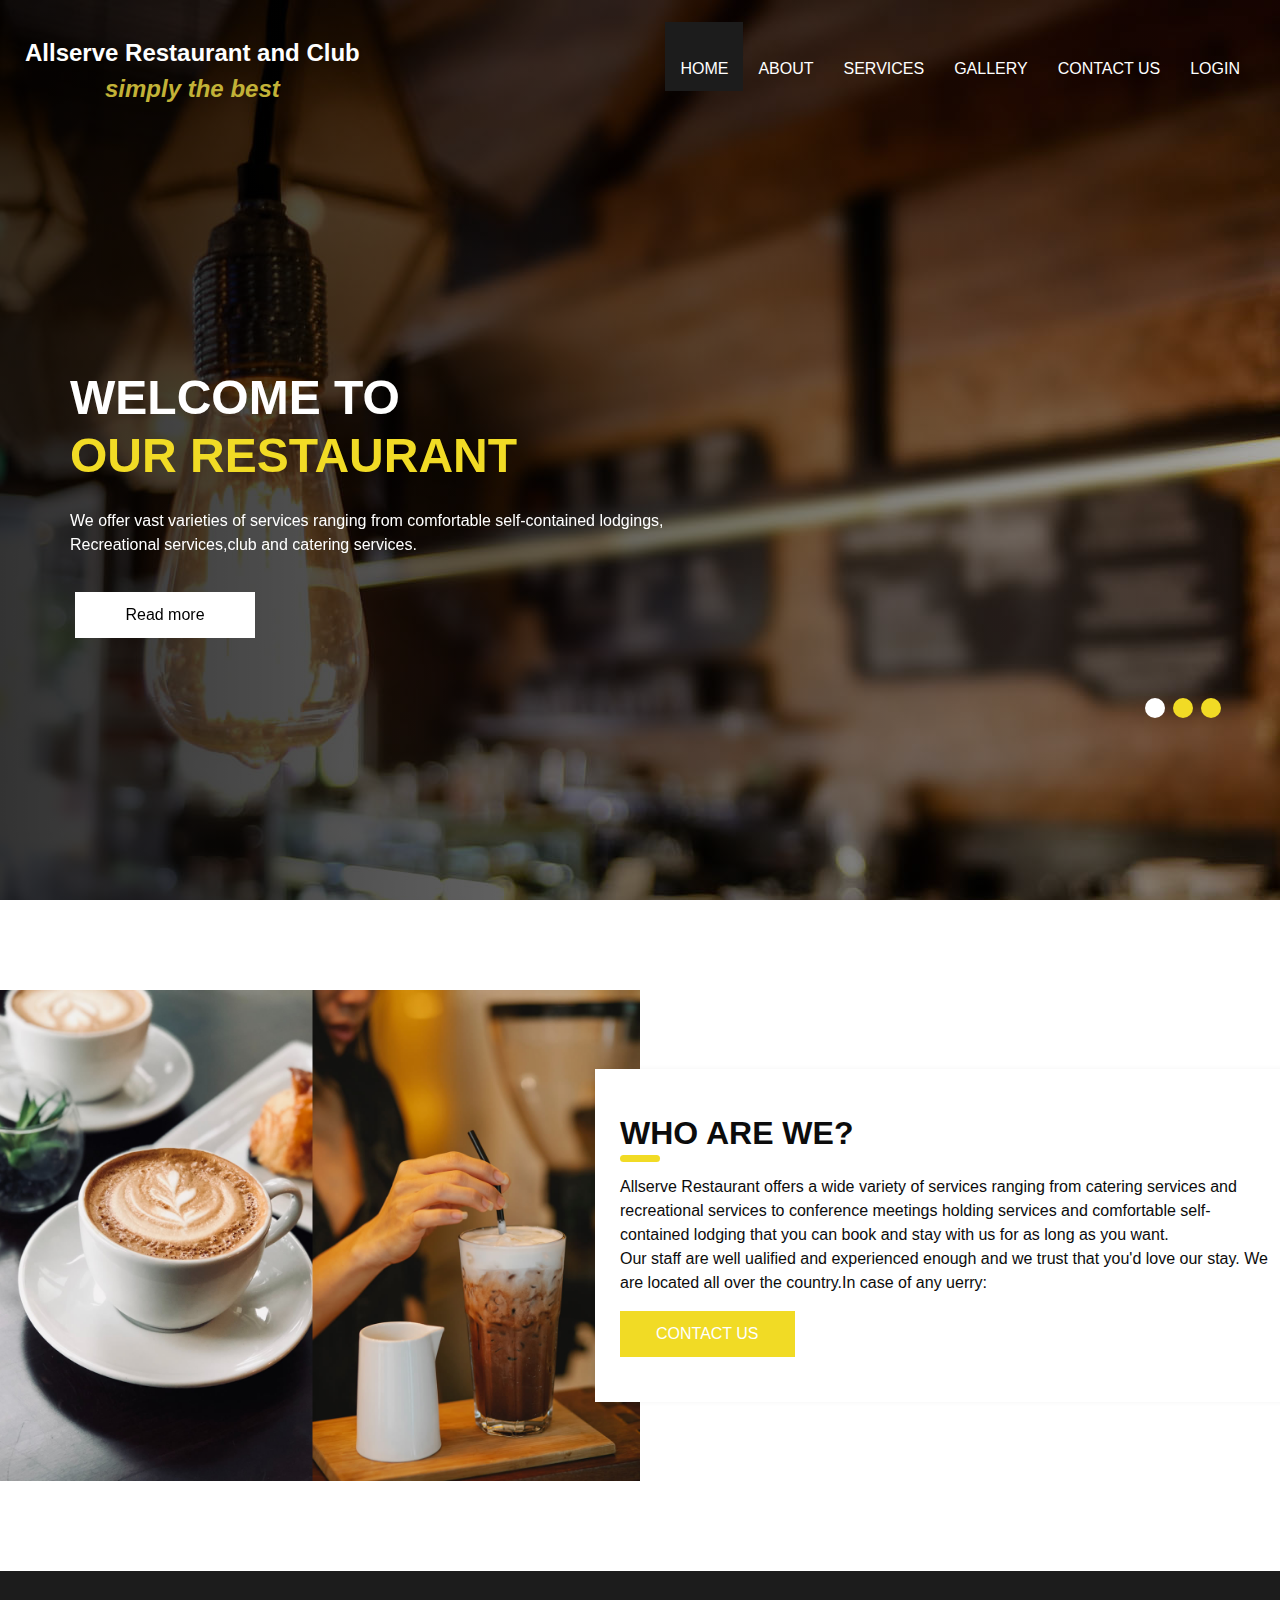
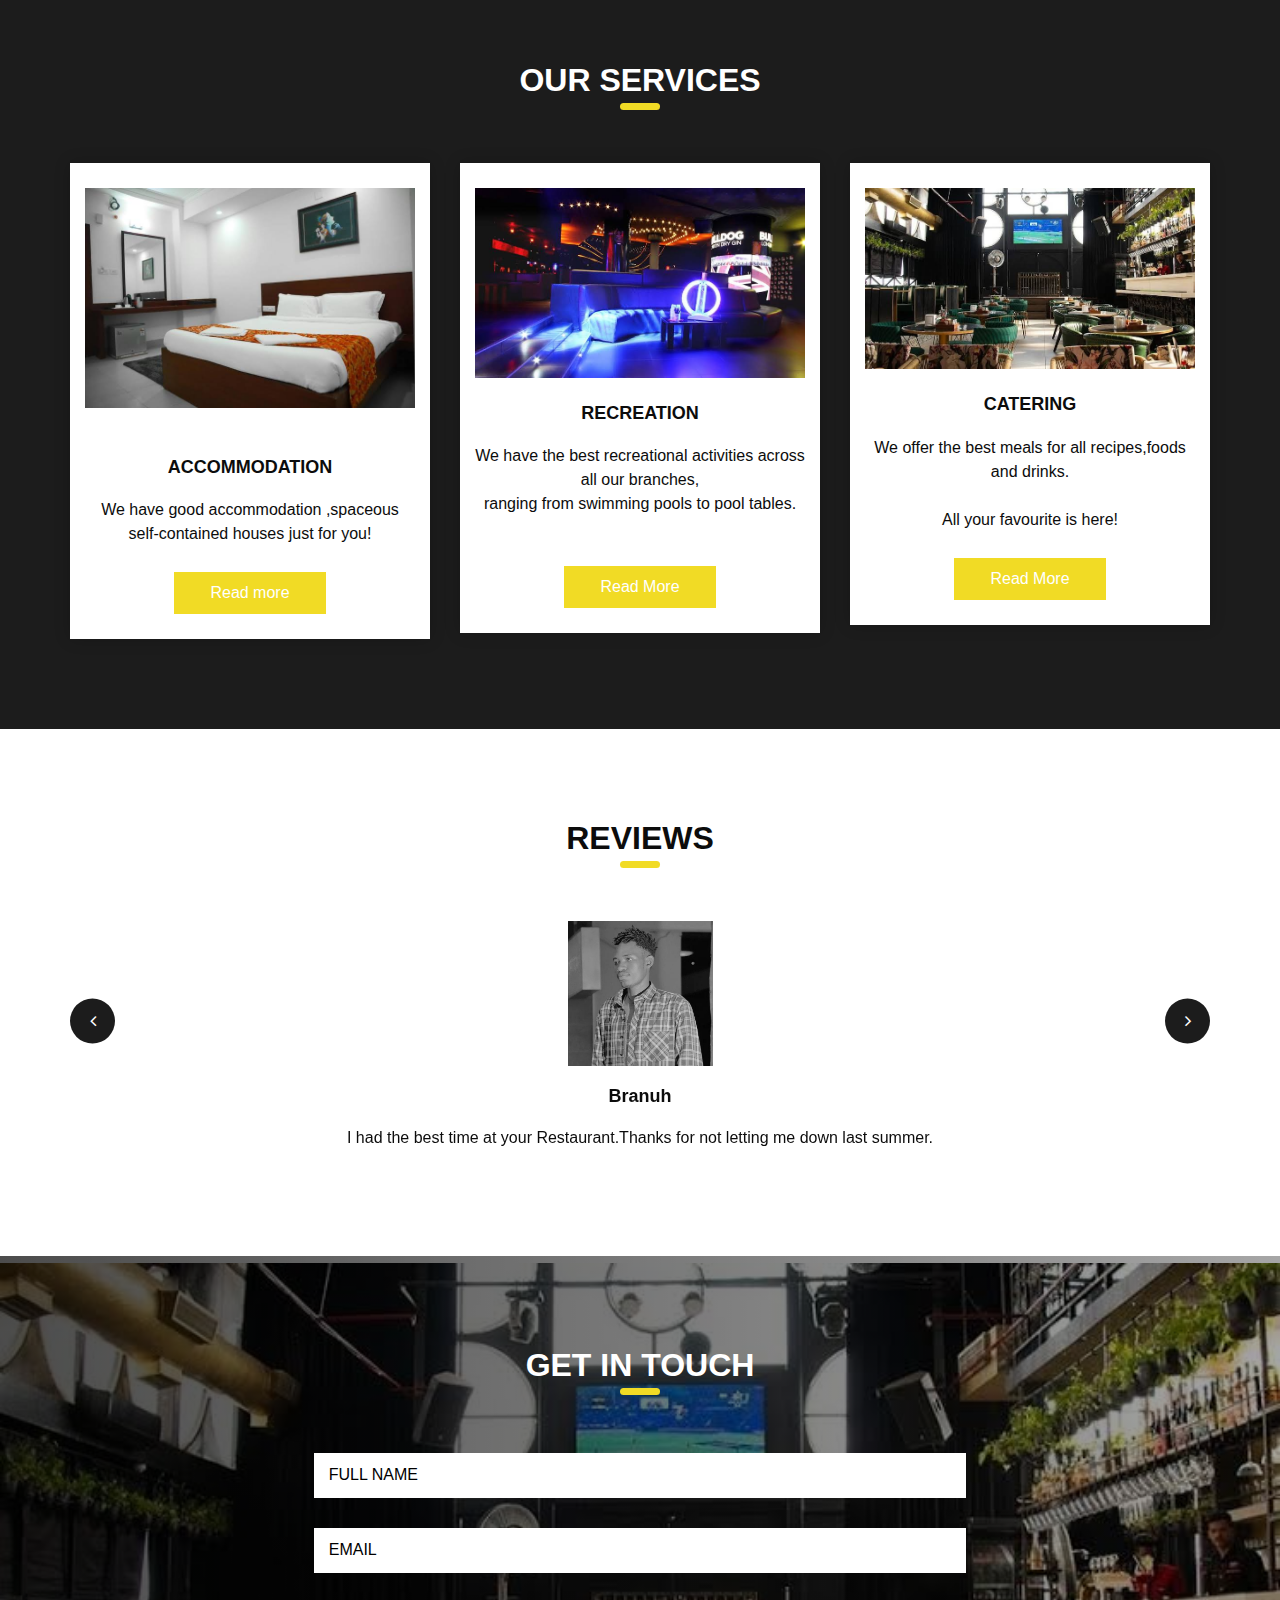
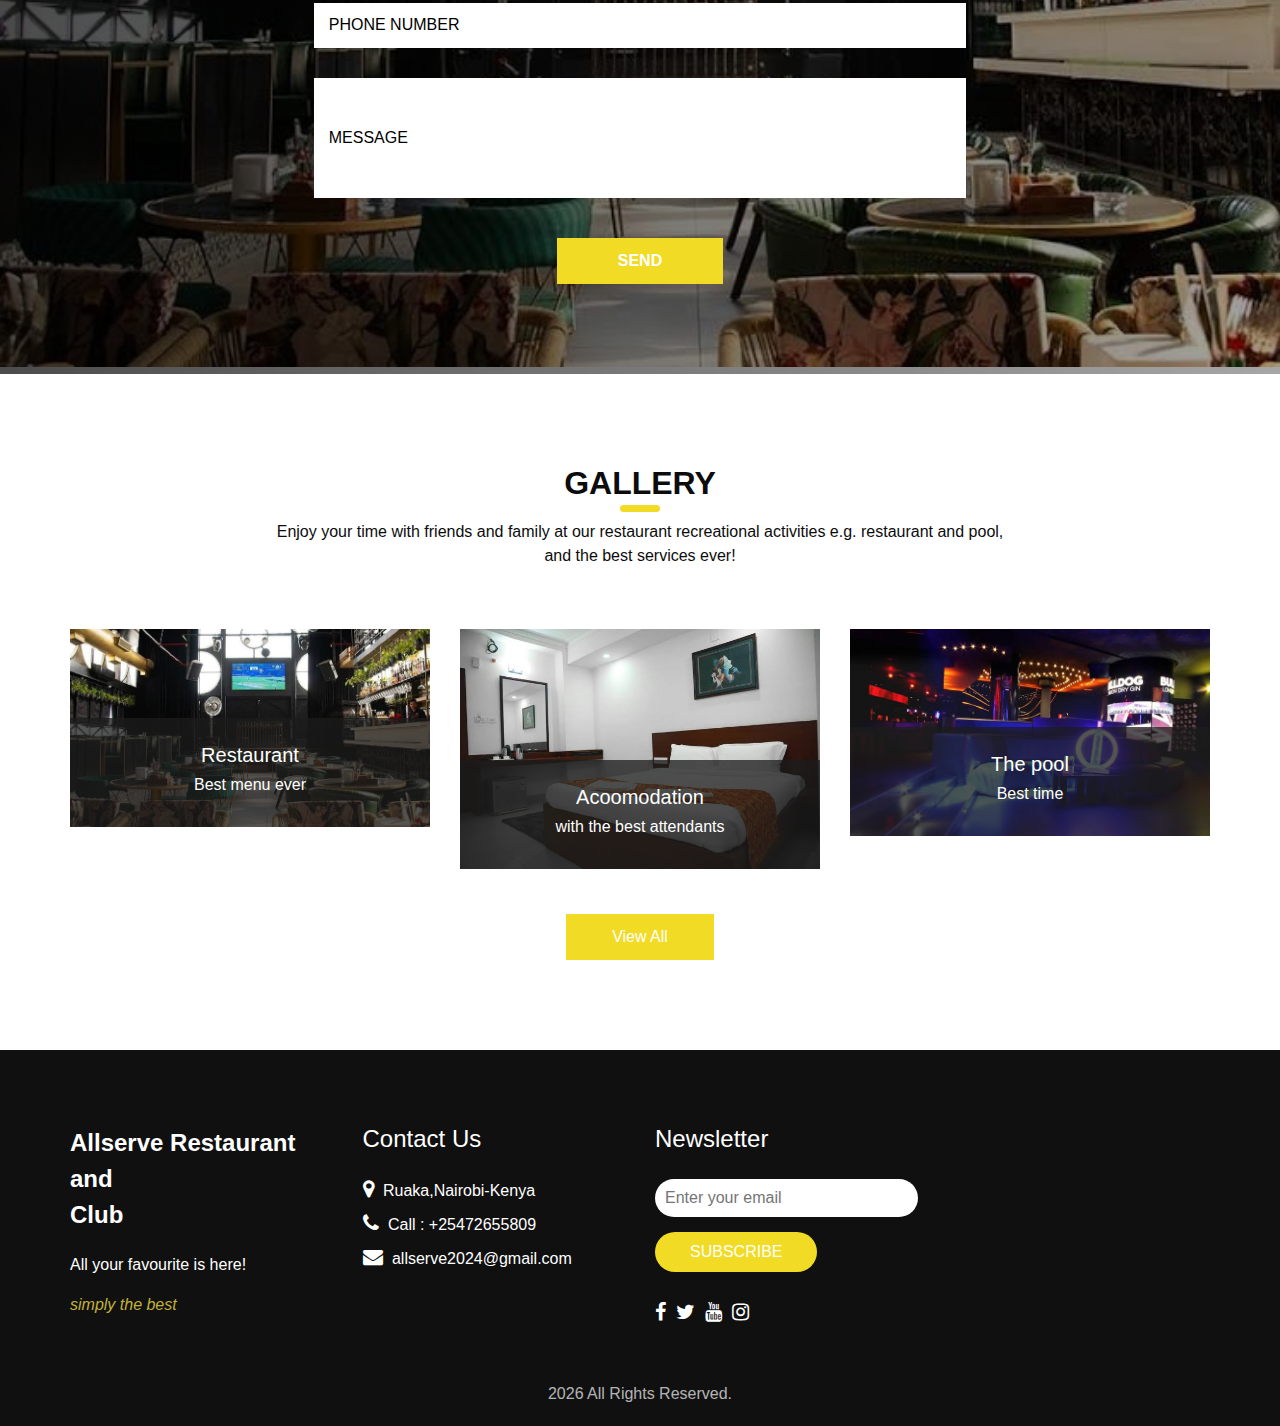
<file: Allserve Restaurant and Club/index.html>
<!DOCTYPE html>
<html>

<head>
  <!-- Basic -->
  <meta charset="utf-8" />
  <meta http-equiv="X-UA-Compatible" content="IE=edge" />
  <!-- Mobile Metas -->
  <meta name="viewport" content="width=device-width, initial-scale=1, shrink-to-fit=no" />
  <!-- Site Metas -->
  <meta name="keywords" content="" />
  <meta name="description" content="" />
  <meta name="author" content="" />
  <link rel="shortcut icon" href="images/favicon.png" type="image/x-icon">

  <title>Allserve Restaurant and Club</title>

  <!-- bootstrap core css -->
  <link rel="stylesheet" type="text/css" href="css/bootstrap.css" />


  <!-- Custom styles for this template -->
  <link href="css/style.css" rel="stylesheet" />
  <!-- responsive style -->
  <link href="css/responsive.css" rel="stylesheet" />
</head>

<body>
<div class="hero_area">
  <!-- header section strats -->
  <div class="hero_bg_box">
    <div class="img-box">
      <img src="images/overview.jpg" alt="">
    </div>
  </div>

  <header class="header_section">
    <div class="container-fluid">
      <nav class="navbar navbar-expand-lg custom_nav-container">
        <a class="navbar-brand" href="index.html">
          <br>
          <span>
                Allserve Restaurant and Club
              </span>
          <span style="font-style: italic; color: rgb(194, 178, 55);">
                simply the best
              </span>
        </a>
        <button class="navbar-toggler" type="button" data-toggle="collapse" data-target="#navbarSupportedContent" aria-controls="navbarSupportedContent" aria-expanded="false" aria-label="Toggle navigation">
          <span class=""></span>
        </button>

        <div class="collapse navbar-collapse ml-auto" id="navbarSupportedContent">
          <ul class="navbar-nav  ">
            <li class="nav-item active">
              <a class="nav-link" href="index.html">Home <span class="sr-only">(current)</span></a>
            </li>
            <li class="nav-item">
              <a class="nav-link" href="about.html"> About</a>
            </li>
            <li class="nav-item">
              <a class="nav-link" href="service.html"> Services </a>
            </li>
            <li class="nav-item">
              <a class="nav-link" href="">Gallery</a>
            </li>
            <li class="nav-item">
              <a class="nav-link" href="contact.html">Contact us</a>
            </li>
            <li class="nav-item">
              <a class="nav-link" href="login.html">Login</a>
            </li>
          </ul>
        </div>
      </nav>
    </div>
  </header>


  <!-- slider section -->
  <section class=" slider_section ">
    <div id="carouselExampleIndicators" class="carousel slide" data-ride="carousel">
      <div class="carousel-inner">
        <div class="carousel-item active">
          <div class="container">
            <div class="row">
              <div class="col-md-7">
                <div class="detail-box">
                  <h1>
                    Welcome to <br>
                    <span>
                        Our Restaurant
                      </span>
                  </h1>
                  <p>
                    We offer vast varieties of services ranging from comfortable self-contained lodgings,
                    Recreational services,club and catering services.
                  </p>
                  <div class="btn-box">
                    <a href="about.html" class="btn-1"> Read more </a>
                  </div>
                </div>
              </div>
            </div>
          </div>
        </div>
        <div class="carousel-item ">
          <div class="container">
            <div class="row">
              <div class="col-md-7">
                <div class="detail-box">
                  <h1>
                    Book Now <br>
                    <span>
                        With us
                      </span>
                  </h1>
                  <p>
                    To enjoy our services and have a good experience with us.
                  </p>
                  <div class="btn-box">
                    <a href="book.html" class="btn-1"> Book now</a>
                  </div>
                </div>
              </div>
            </div>
          </div>
        </div>
        <div class="carousel-item ">
          <div class="container">
            <div class="row">
              <div class="col-md-7">
                <div class="detail-box">
                  <h1>
                    We value<br>
                    <span>
                        your feedback
                      </span>
                  </h1>
                  <p>
                    If you feel there is anything we can improve on,or want to give ratings to our company,
                    please leave a review.
                  </p>
                  <div class="btn-box">
                    <a href="contact.html" class="btn-1"> Review</a>
                  </div>
                </div>
              </div>
            </div>
          </div>
        </div>
      </div>
      <div class="container idicator_container">
        <ol class="carousel-indicators">
          <li data-target="#carouselExampleIndicators" data-slide-to="0" class="active"></li>
          <li data-target="#carouselExampleIndicators" data-slide-to="1"></li>
          <li data-target="#carouselExampleIndicators" data-slide-to="2"></li>
        </ol>
      </div>
    </div>
  </section>
  <!-- end slider section -->
</div>

<!-- about section -->

<section class="about_section layout_padding"">
<div class="row">
  <div class="col-md-6 px-0">
    <div class="img_container">
      <div class="img-box">
        <img src="images/about.jpg" alt="" />
      </div>
    </div>
  </div>
  <div class="col-md-6 px-0">
    <div class="detail-box">
      <div class="heading_container ">
        <h2>
          Who Are We?
        </h2>
      </div>
      <p>
        Allserve Restaurant offers a wide variety of services ranging from catering services and recreational services to
        conference meetings holding services and comfortable self-contained lodging that you can book and stay with us for as long as you
        want.
        <br>
        Our staff are well ualified and experienced enough and we trust that you'd love our stay.
        We are located all over the country.In case of any uerry:
      </p>
      <div class="btn-box">
        <a href="contact.html">
          Contact us
        </a>
      </div>
    </div>
  </div>
  </section>

  <!-- end about section -->

  <!-- service section -->

  <section class="service_section layout_padding">
    <div class="container">
      <div class="heading_container heading_center">
        <h2>
          Our services
        </h2>
      </div>
      <div class="row">
        <div class="col-md-4">
          <div class="box ">
            <div class="img-box">
              <img src="images/images%20(1).jpeg" alt="restaurant" height="100%" width="100%">
            </div>
            <div class="detail-box">
              <br>
              <h6>
                Accommodation
              </h6>
              <p>
                We have good accommodation ,spaceous self-contained houses just for you!
              </p>
              <a href="service.html">
                Read more
              </a>
            </div>
          </div>
        </div>
        <div class="col-md-4">
          <div class="box ">
            <div class="img-box">
              <img src="images/images%20(2).jpeg" alt="restaurant" height="100%" width="100%">
            </div>
            <div class="detail-box">
              <h6>
                Recreation
              </h6>
              <p>
                We have the best recreational activities across all our branches,
                <br>
                ranging from swimming pools to pool tables.
              </p>
              <br>
              <a href="service.html">
                Read More
              </a>
            </div>
          </div>
        </div>
        <div class="col-md-4">
          <div class="box ">
            <div class="img-box">
                <img src="images/images.jpeg" alt="restaurant" height="100%" width="100%">
            </div>
            <div class="detail-box">
              <h6>
                Catering
              </h6>
              <p>
                We offer the best meals for all recipes,foods and drinks.
                <br>
                <br>
                All your favourite is here!
              </p>
              <a href="service.html">
                Read More
              </a>
            </div>
          </div>
        </div>
      </div>
    </div>
  </section>

  <!-- end service section -->


  <!-- client section -->

  <section class="client_section layout_padding">
    <div class="container ">
      <div class="heading_container heading_center">
        <h2>
          Reviews
        </h2>
      </div>
      <div id="carouselExampleControls" class="carousel slide" data-ride="carousel">
        <div class="carousel-inner">
          <div class="carousel-item active">
            <div class="box">
              <div class="img-box">
                <img src="images/5.jpg" alt="">
              </div>
              <div class="detail-box">
                <h4>
                  Branuh
                </h4>
                <p>
                  I had the best time at your Restaurant.Thanks for not letting me down last summer.
                </p>
              </div>
            </div>
          </div>
          <div class="carousel-item ">
            <div class="box">
              <div class="img-box">
                <img src="images/logo3.JPG" alt="">
              </div>
              <div class="detail-box">
                <h4>
                  Fatsey
                </h4>
                <p>
                  Everything from the attendants to the services was just fab.You are the best!
                </p>
              </div>
            </div>
          </div>
          <div class="carousel-item ">
            <div class="box">
              <div class="img-box">
                <img src="images/militao.jpg" alt="">
              </div>
              <div class="detail-box">
                <h4>
                  Militao
                </h4>
                <p>
                  I liked the order in the restaurant.I enjoyed my stay with you and just would like to spend another time here.
                </p>
              </div>
            </div>
          </div>
        </div>
        <div class="carousel_btn-box">
          <a class="carousel-control-prev" href="#carouselExampleControls" role="button" data-slide="prev">
            <i class="fa fa-angle-left" aria-hidden="true"></i>
            <span class="sr-only">Previous</span>
          </a>
          <a class="carousel-control-next" href="#carouselExampleControls" role="button" data-slide="next">
            <i class="fa fa-angle-right" aria-hidden="true"></i>
            <span class="sr-only">Next</span>
          </a>
        </div>
      </div>
    </div>
  </section>


  <!-- contact section -->

  <section class="contact_section layout_padding">
    <div class="contact_bg_box">
      <div class="img-box">
        <img src="images/images.jpeg" alt="">
      </div>
    </div>
    <div class="container">
      <div class="heading_container heading_center">
        <h2>
          Get In touch
        </h2>
      </div>
      <div class="">
        <div class="row">
          <div class="col-md-7 mx-auto">
            <form action="#">
              <div class="contact_form-container">
                <div>
                  <div>
                    <input type="text" placeholder="Full Name" />
                  </div>
                  <div>
                    <input type="email" placeholder="Email " />
                  </div>
                  <div>
                    <input type="text" placeholder="Phone Number" />
                  </div>
                  <div class="">
                    <input type="text" placeholder="Message" class="message_input" />
                  </div>
                  <div class="btn-box ">
                    <button type="submit">
                      Send
                    </button>
                  </div>
                </div>
              </div>
            </form>
          </div>
        </div>
      </div>
    </div>
  </section>

  <!-- end contact section -->


  <section class="team_section layout_padding">
    <div class="container">
      <div class="heading_container heading_center">
        <h2>
          Gallery
        </h2>
        <p>
          Enjoy your time with friends and family at our restaurant recreational activities e.g. restaurant and pool,
          <br>
          and the best services ever!
        </p>
      </div>
      <div class="row">
        <div class="col-md-4 col-sm-6 mx-auto ">
          <div class="box">
            <div class="img-box">
              <img src="images/images.jpeg" alt="">
            </div>
            <div class="detail-box">
              <h5>
                Restaurant
              </h5>
              <h6 class="">
                Best menu ever
              </h6>
            </div>
          </div>
        </div>
        <div class="col-md-4 col-sm-6 mx-auto ">
          <div class="box">
            <div class="img-box">
              <img src="images/images%20(1).jpeg" alt="">
            </div>
            <div class="detail-box">
              <h5>
                Acoomodation
              </h5>
              <h6 class="">
                with the best attendants
              </h6>
            </div>
          </div>
        </div>
        <div class="col-md-4 col-sm-6 mx-auto ">
          <div class="box">
            <div class="img-box">
              <img src="images/images%20(2).jpeg" alt="">
            </div>
            <div class="detail-box">
              <h5>
                The pool
              </h5>
              <h6 class="">
                Best time
              </h6>
            </div>
          </div>
        </div>
      </div>
      <div class="btn-box">
        <a href="service.html">
          View All
        </a>
      </div>
    </div>
  </section>



  <!-- info section -->
  <section class="info_section ">
    <div class="container">
      <div class="row">
        <div class="col-md-3">
          <div class="info_logo">
            <a class="navbar-brand" href="index.html">
              <span>
                Allserve Restaurant
                  <br>
                  and
                  <br>
                  Club
              </span>
            </a>
            <p>
              All your favourite is here!
            </p>
            <span style="font-style: italic; color: rgb(194, 178, 55);">
                simply the best
              </span>
          </div>
        </div>
        <div class="col-md-3">
          <div class="info_info">
            <h5>
              Contact Us
            </h5>
          </div>
          <div class="info_contact">
            <a href="" class="">
              <i class="fa fa-map-marker" aria-hidden="true"></i>
              <span>
                Ruaka,Nairobi-Kenya
              </span>
            </a>
            <a href="" class="">
              <i class="fa fa-phone" aria-hidden="true"></i>
              <span>
                Call : +25472655809
              </span>
            </a>
            <a href="" class="">
              <i class="fa fa-envelope" aria-hidden="true"></i>
              <span>
                allserve2024@gmail.com
              </span>
            </a>
          </div>
        </div>
        <div class="col-md-3">
          <div class="info_form ">
            <h5>
              Newsletter
            </h5>
            <form action="#">
              <input type="email" placeholder="Enter your email">
              <button>
                Subscribe
              </button>
            </form>
            <div class="social_box">
              <a href="">
                <i class="fa fa-facebook" aria-hidden="true"></i>
              </a>
              <a href="">
                <i class="fa fa-twitter" aria-hidden="true"></i>
              </a>
              <a href="">
                <i class="fa fa-youtube" aria-hidden="true"></i>
              </a>
              <a href="">
                <i class="fa fa-instagram" aria-hidden="true"></i>
              </a>
            </div>
          </div>
        </div>
      </div>
    </div>
  </section>

  <!-- end info_section -->




  <!-- footer section -->
  <footer class="container-fluid footer_section">
    <p>
      <span id="currentYear"></span> All Rights Reserved.
    </p>
  </footer>
  <!-- footer section -->

  <script src="js/jquery-3.4.1.min.js"></script>
  <script src="js/bootstrap.js"></script>
  <script src="js/custom.js"></script>
</body>

</html>
</file>
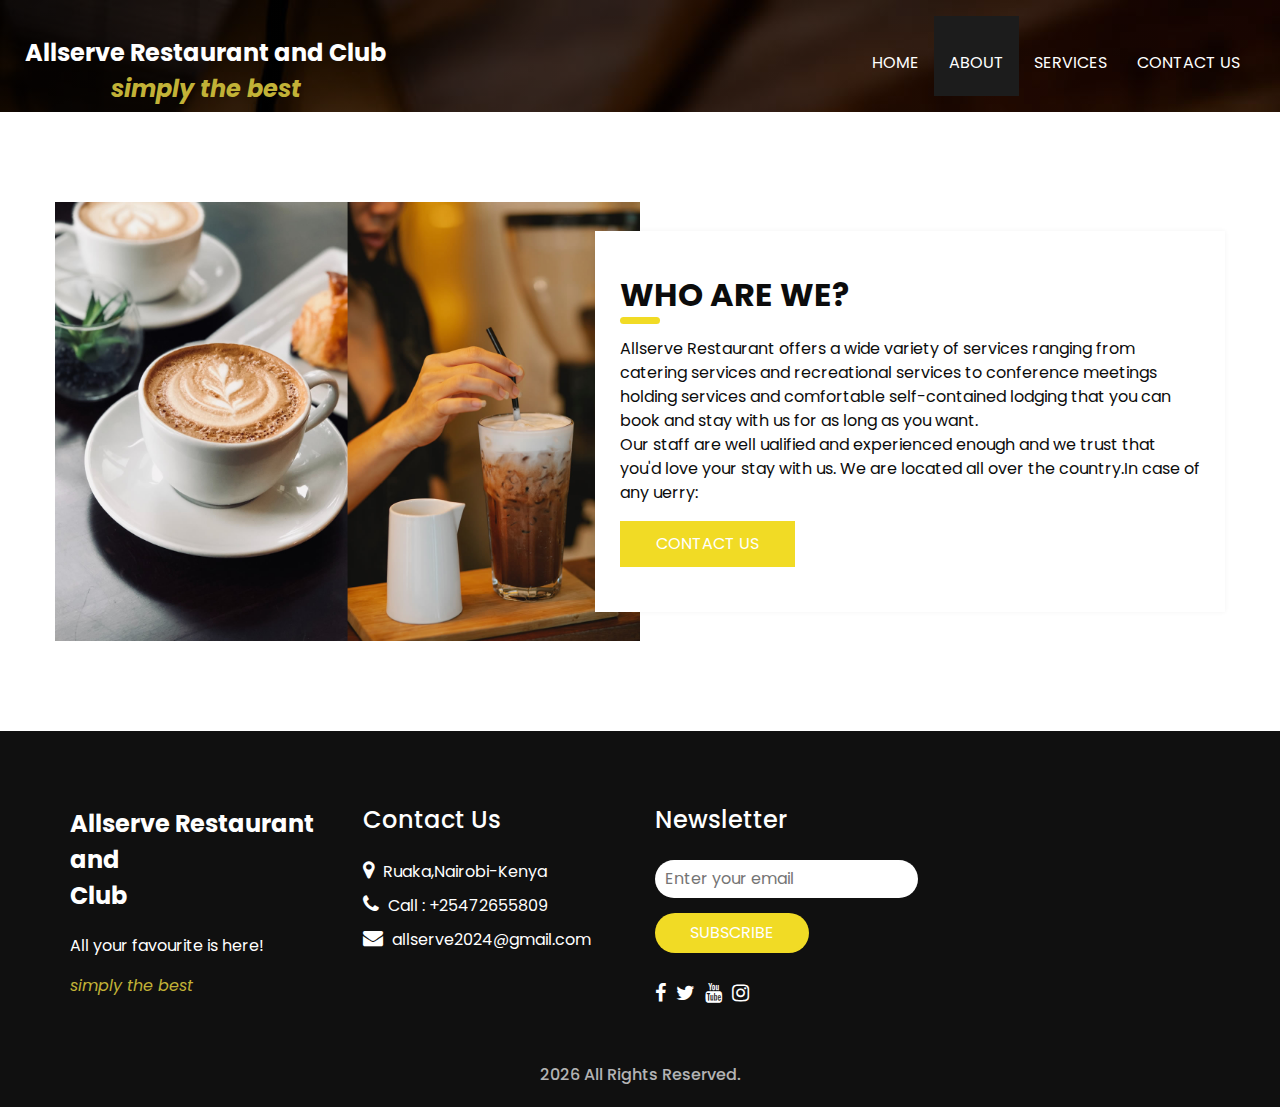
<file: Allserve Restaurant and Club/about.html>
<!DOCTYPE html>
<html>

<head>
  <!-- Basic -->
  <meta charset="utf-8" />
  <meta http-equiv="X-UA-Compatible" content="IE=edge" />
  <!-- Mobile Metas -->
  <meta name="viewport" content="width=device-width, initial-scale=1, shrink-to-fit=no" />
  <!-- Site Metas -->
  <meta name="keywords" content="" />
  <meta name="description" content="" />
  <meta name="author" content="" />
  <link rel="shortcut icon" href="images/favicon.png" type="image/x-icon">

  <title>Allserve Restaurant and Club</title>

  <!-- bootstrap core css -->
  <link rel="stylesheet" type="text/css" href="css/bootstrap.css" />

  <!-- fonts style -->
  <link href="https://fonts.googleapis.com/css?family=Open+Sans:400,700|Poppins:400,600,700&display=swap" rel="stylesheet" />

  <!-- Custom styles for this template -->
  <link href="css/style.css" rel="stylesheet" />
  <!-- responsive style -->
  <link href="css/responsive.css" rel="stylesheet" />
</head>

<body class="sub_page">
<div class="hero_area">
  <!-- header section strats -->
  <div class="hero_bg_box">
    <div class="img-box">
      <img src="images/overview.jpg" alt="">
    </div>
  </div>

  <header class="header_section">
    <div class="header_bottom">
      <div class="container-fluid">
        <nav class="navbar navbar-expand-lg custom_nav-container">
          <a class="navbar-brand" href="index.html">
            <br>
            <span>
                Allserve Restaurant and Club
              </span>
            <span style="font-style: italic; color: rgb(194, 178, 55);">
                simply the best
              </span>
          </a>
          <button class="navbar-toggler" type="button" data-toggle="collapse" data-target="#navbarSupportedContent" aria-controls="navbarSupportedContent" aria-expanded="false" aria-label="Toggle navigation">
            <span class=""></span>
          </button>

          <div class="collapse navbar-collapse ml-auto" id="navbarSupportedContent">
            <ul class="navbar-nav  ">
              <li class="nav-item ">
                <a class="nav-link" href="index.html">Home <span class="sr-only">(current)</span></a>
              </li>
              <li class="nav-item active">
                <a class="nav-link" href="about.html"> About</a>
              </li>
              <li class="nav-item">
                <a class="nav-link" href="service.html"> Services </a>
              </li>
              <li class="nav-item">
                <a class="nav-link" href="contact.html">Contact us</a>
              </li>
            </ul>
          </div>
        </nav>
      </div>
    </div>
  </header>
  <!-- end header section -->
</div>

<!-- about section -->

<section class="about_section layout_padding">
  <div class="container">
    <div class="row">
      <div class="col-md-6 px-0">
        <div class="img_container">
          <div class="img-box">
            <img src="images/about.jpg" alt="" />
          </div>
        </div>
      </div>
      <div class="col-md-6 px-0">
        <div class="detail-box">
          <div class="heading_container ">
            <h2>
              Who Are We?
            </h2>
          </div>
          <p>
            Allserve Restaurant offers a wide variety of services ranging from catering services and recreational services to
            conference meetings holding services and comfortable self-contained lodging that you can book and stay with us for as long as you
            want.
            <br>
            Our staff are well ualified and experienced enough and we trust that you'd love your stay with us.
            We are located all over the country.In case of any uerry:
          </p>
          <div class="btn-box">
            <a href="contact.html">
              Contact us
            </a>
          </div>
        </div>
      </div>
    </div>
  </div>
</section>

<!-- end about section -->

<!-- info section -->
<section class="info_section ">
  <div class="container">
    <div class="row">
      <div class="col-md-3">
        <div class="info_logo">
          <a class="navbar-brand" href="index.html">
              <span>
                Allserve Restaurant
                  <br>
                  and
                  <br>
                  Club
              </span>
          </a>
          <p>
            All your favourite is here!
          </p>
          <span style="font-style: italic; color: rgb(194, 178, 55);">
                simply the best
              </span>
        </div>
      </div>
      <div class="col-md-3">
        <div class="info_info">
          <h5>
            Contact Us
          </h5>
        </div>
        <div class="info_contact">
          <a href="" class="">
            <i class="fa fa-map-marker" aria-hidden="true"></i>
            <span>
                Ruaka,Nairobi-Kenya
              </span>
          </a>
          <a href="" class="">
            <i class="fa fa-phone" aria-hidden="true"></i>
            <span>
                Call : +25472655809
              </span>
          </a>
          <a href="" class="">
            <i class="fa fa-envelope" aria-hidden="true"></i>
            <span>
                allserve2024@gmail.com
              </span>
          </a>
        </div>
      </div>
      <div class="col-md-3">
        <div class="info_form ">
          <h5>
            Newsletter
          </h5>
          <form action="#">
            <input type="email" placeholder="Enter your email">
            <button>
              Subscribe
            </button>
          </form>
          <div class="social_box">
            <a href="">
              <i class="fa fa-facebook" aria-hidden="true"></i>
            </a>
            <a href="">
              <i class="fa fa-twitter" aria-hidden="true"></i>
            </a>
            <a href="">
              <i class="fa fa-youtube" aria-hidden="true"></i>
            </a>
            <a href="">
              <i class="fa fa-instagram" aria-hidden="true"></i>
            </a>
          </div>
        </div>
      </div>
    </div>
  </div>
</section>

<!-- end info_section -->




<!-- footer section -->
<footer class="container-fluid footer_section">
  <p>
    <span id="currentYear"></span> All Rights Reserved.
  </p>
</footer>

<script src="js/jquery-3.4.1.min.js"></script>
<script src="js/bootstrap.js"></script>
<script src="js/custom.js"></script>
</body>

</html>
</file>
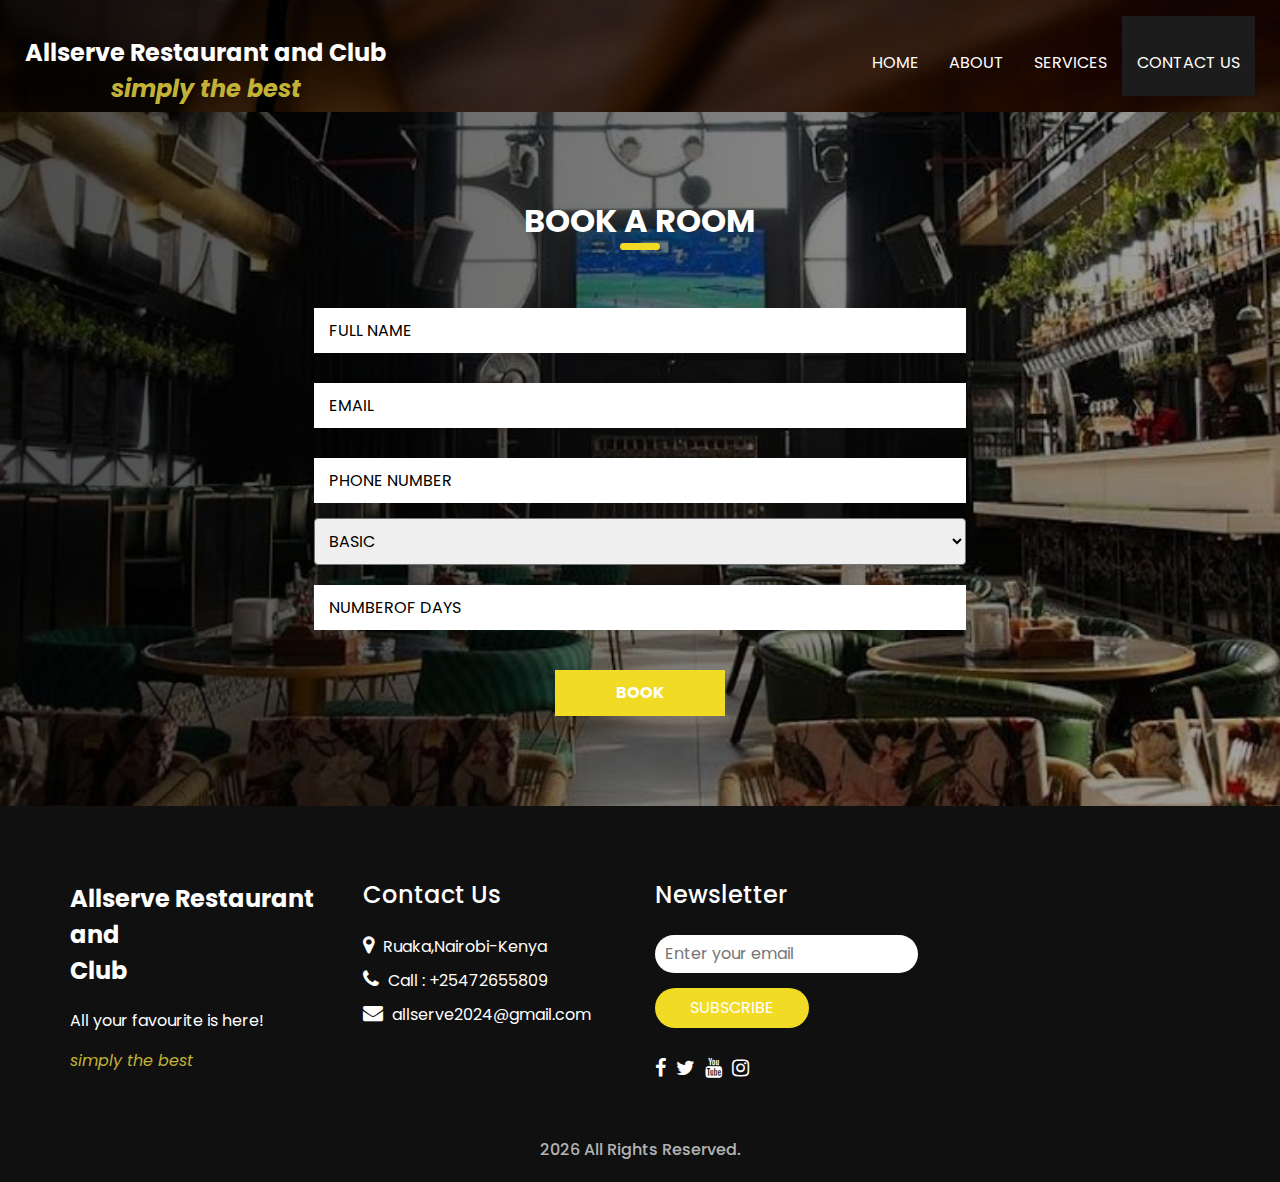
<file: Allserve Restaurant and Club/book.html>
<!DOCTYPE html>
<html>

<head>
  <!-- Basic -->
  <meta charset="utf-8" />
  <meta http-equiv="X-UA-Compatible" content="IE=edge" />
  <!-- Mobile Metas -->
  <meta name="viewport" content="width=device-width, initial-scale=1, shrink-to-fit=no" />
  <!-- Site Metas -->
  <meta name="keywords" content="" />
  <meta name="description" content="" />
  <meta name="author" content="" />
  <link rel="shortcut icon" href="images/favicon.png" type="image/x-icon">

  <title>Allserve Restaurant and Club</title>

  <!-- bootstrap core css -->
  <link rel="stylesheet" type="text/css" href="css/bootstrap.css" />

  <!-- fonts style -->
  <link href="https://fonts.googleapis.com/css?family=Open+Sans:400,700|Poppins:400,600,700&display=swap" rel="stylesheet" />

  <!-- Custom styles for this template -->
  <link href="css/style.css" rel="stylesheet" />
  <!-- responsive style -->
  <link href="css/responsive.css" rel="stylesheet" />
</head>

<body class="sub_page">
<div class="hero_area">
  <!-- header section strats -->
  <div class="hero_bg_box">
    <div class="img-box">
      <img src="images/overview.jpg" alt="">
    </div>
  </div>

  <header class="header_section">
    <div class="header_bottom">
      <div class="container-fluid">
        <nav class="navbar navbar-expand-lg custom_nav-container">
          <a class="navbar-brand" href="index.html">
            <br>
            <span>
                Allserve Restaurant and Club
              </span>
            <span style="font-style: italic; color: rgb(194, 178, 55);">
                simply the best
              </span>
          </a>
          </a>
          <button class="navbar-toggler" type="button" data-toggle="collapse" data-target="#navbarSupportedContent" aria-controls="navbarSupportedContent" aria-expanded="false" aria-label="Toggle navigation">
            <span class=""></span>
          </button>

          <div class="collapse navbar-collapse ml-auto" id="navbarSupportedContent">
            <ul class="navbar-nav  ">
              <li class="nav-item ">
                <a class="nav-link" href="index.html">Home <span class="sr-only">(current)</span></a>
              </li>
              <li class="nav-item">
                <a class="nav-link" href="about.html"> About</a>
              </li>
              <li class="nav-item">
                <a class="nav-link" href="service.html"> Services </a>
              </li>
              <li class="nav-item active">
                <a class="nav-link" href="contact.html">Contact us</a>
              </li>
            </ul>
          </div>
        </nav>
      </div>
    </div>
  </header>
  <!-- end header section -->
</div>

<!-- contact section -->

<section class="contact_section layout_padding">
  <div class="contact_bg_box">
    <div class="img-box">
      <img src="images/images.jpeg" alt="">
    </div>
  </div>
  <div class="container">
    <div class="heading_container heading_center">
      <h2>
        Book a room
      </h2>
    </div>
    <div class="">
      <div class="row">
        <div class="col-md-7 mx-auto">
          <form action="#">
            <div class="contact_form-container">
              <div>
                <div>
                  <input type="text" placeholder="Full Name" />
                </div>
                <div>
                  <input type="email" placeholder="Email " />
                </div>
                <div>
                  <input type="text" placeholder="Phone Number" />
                </div>
                <div>
                  <select style="width: 100%; padding: 10px; margin-bottom: 5px; border-radius: 4px;" name="rooms">
                    <option value="basic">BASIC</option>
                    <option value="classic">CLASSIC</option>
                    <option value="3-star">3-STAR</option>
                    <option value=>The CABIN</option>
                    <option value="purple">Ocean VIEW</option>
                  </select>
                </div>
                <div>
                  <input type="number" placeholder="Numberof days" />
                </div>
                <div class="btn-box ">
                  <button type="submit">
                    Book
                  </button>
                </div>
              </div>
            </div>
          </form>
        </div>
      </div>
    </div>
  </div>
</section>

<!-- end contact section -->

<!-- info section -->
<section class="info_section ">
  <div class="container">
    <div class="row">
      <div class="col-md-3">
        <div class="info_logo">
          <a class="navbar-brand" href="index.html">
              <span>
                Allserve Restaurant
                  <br>
                  and
                  <br>
                  Club
              </span>
          </a>
          <p>
            All your favourite is here!
          </p>
          <span style="font-style: italic; color: rgb(194, 178, 55);">
                simply the best
              </span>
        </div>
      </div>
      <div class="col-md-3">
        <div class="info_info">
          <h5>
            Contact Us
          </h5>
        </div>
        <div class="info_contact">
          <a href="" class="">
            <i class="fa fa-map-marker" aria-hidden="true"></i>
            <span>
                Ruaka,Nairobi-Kenya
              </span>
          </a>
          <a href="" class="">
            <i class="fa fa-phone" aria-hidden="true"></i>
            <span>
                Call : +25472655809
              </span>
          </a>
          <a href="" class="">
            <i class="fa fa-envelope" aria-hidden="true"></i>
            <span>
                allserve2024@gmail.com
              </span>
          </a>
        </div>
      </div>
      <div class="col-md-3">
        <div class="info_form ">
          <h5>
            Newsletter
          </h5>
          <form action="#">
            <input type="email" placeholder="Enter your email">
            <button>
              Subscribe
            </button>
          </form>
          <div class="social_box">
            <a href="">
              <i class="fa fa-facebook" aria-hidden="true"></i>
            </a>
            <a href="">
              <i class="fa fa-twitter" aria-hidden="true"></i>
            </a>
            <a href="">
              <i class="fa fa-youtube" aria-hidden="true"></i>
            </a>
            <a href="">
              <i class="fa fa-instagram" aria-hidden="true"></i>
            </a>
          </div>
        </div>
      </div>
    </div>
  </div>
</section>

<!-- end info_section -->




<!-- footer section -->
<footer class="container-fluid footer_section">
  <p>
    <span id="currentYear"></span> All Rights Reserved.
  </p>
</footer>

<script src="js/jquery-3.4.1.min.js"></script>
<script src="js/bootstrap.js"></script>
<script src="js/custom.js"></script>
</body>

</html>
</file>
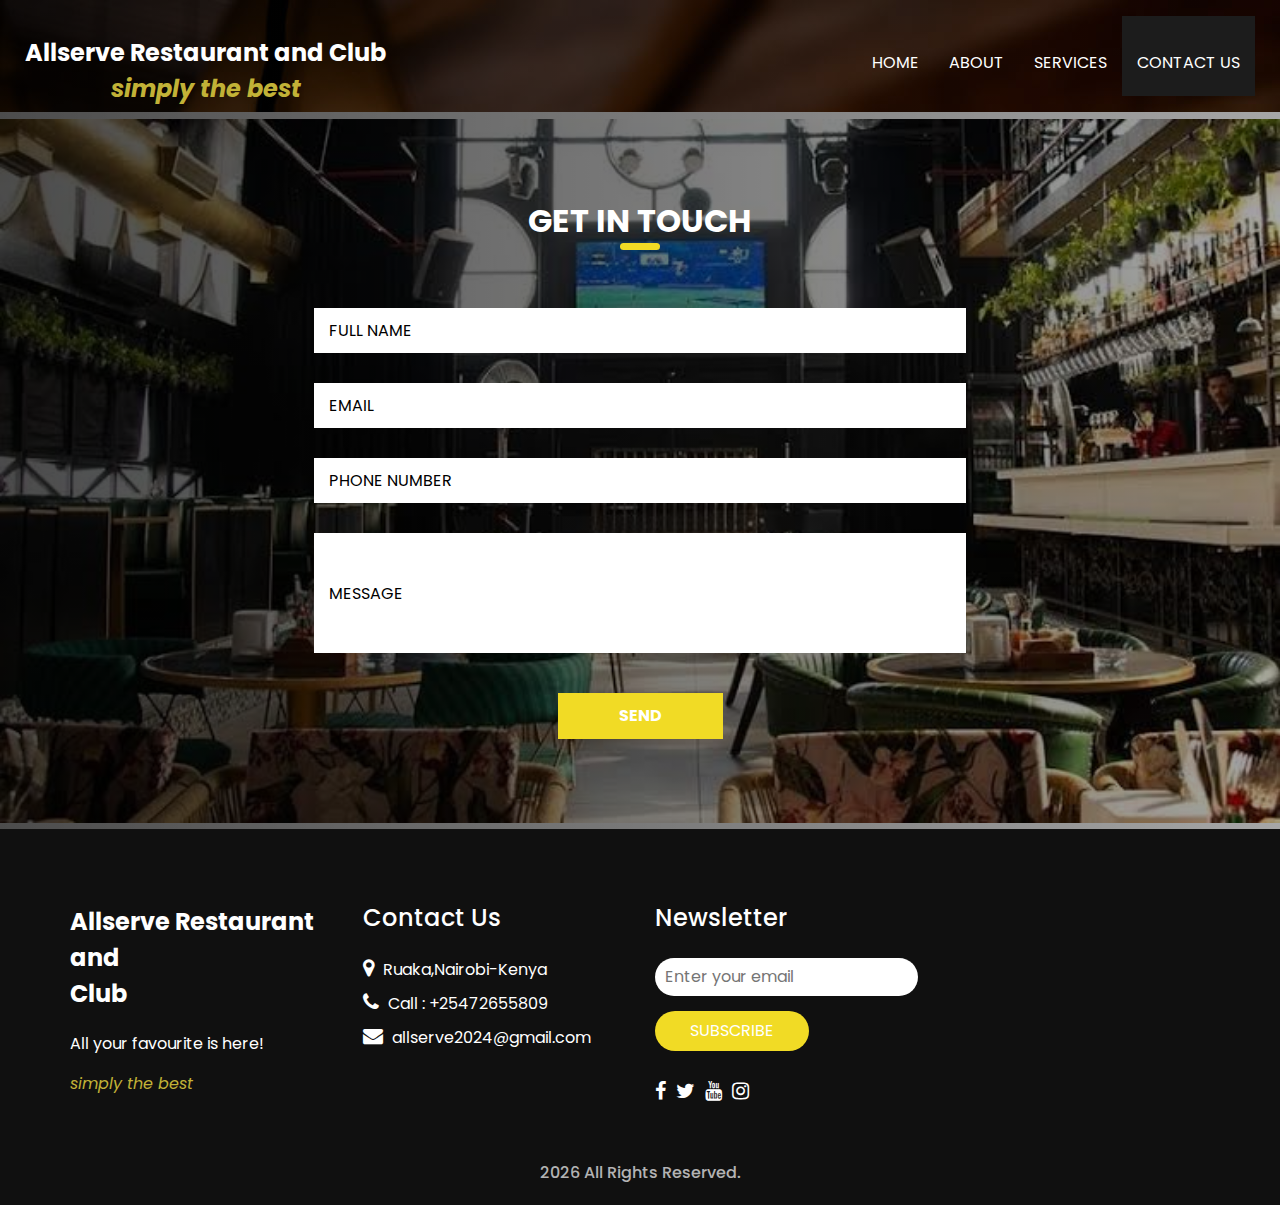
<file: Allserve Restaurant and Club/contact.html>
<!DOCTYPE html>
<html>

<head>
    <!-- Basic -->
    <meta charset="utf-8" />
    <meta http-equiv="X-UA-Compatible" content="IE=edge" />
    <!-- Mobile Metas -->
    <meta name="viewport" content="width=device-width, initial-scale=1, shrink-to-fit=no" />
    <!-- Site Metas -->
    <meta name="keywords" content="" />
    <meta name="description" content="" />
    <meta name="author" content="" />
    <link rel="shortcut icon" href="images/favicon.png" type="image/x-icon">

    <title>Allserve Restaurant and Club</title>

    <!-- bootstrap core css -->
    <link rel="stylesheet" type="text/css" href="css/bootstrap.css" />

    <!-- fonts style -->
    <link href="https://fonts.googleapis.com/css?family=Open+Sans:400,700|Poppins:400,600,700&display=swap" rel="stylesheet" />

    <!-- Custom styles for this template -->
    <link href="css/style.css" rel="stylesheet" />
    <!-- responsive style -->
    <link href="css/responsive.css" rel="stylesheet" />
</head>

<body class="sub_page">
<div class="hero_area">
    <!-- header section strats -->
    <div class="hero_bg_box">
        <div class="img-box">
            <img src="images/overview.jpg" alt="">
        </div>
    </div>

    <header class="header_section">
        <div class="header_bottom">
            <div class="container-fluid">
                <nav class="navbar navbar-expand-lg custom_nav-container">
                    <a class="navbar-brand" href="index.html">
                        <br>
                        <span>
                Allserve Restaurant and Club
              </span>
                        <span style="font-style: italic; color: rgb(194, 178, 55);">
                simply the best
              </span>
                    </a>
                    </a>
                    <button class="navbar-toggler" type="button" data-toggle="collapse" data-target="#navbarSupportedContent" aria-controls="navbarSupportedContent" aria-expanded="false" aria-label="Toggle navigation">
                        <span class=""></span>
                    </button>

                    <div class="collapse navbar-collapse ml-auto" id="navbarSupportedContent">
                        <ul class="navbar-nav  ">
                            <li class="nav-item ">
                                <a class="nav-link" href="index.html">Home <span class="sr-only">(current)</span></a>
                            </li>
                            <li class="nav-item">
                                <a class="nav-link" href="about.html"> About</a>
                            </li>
                            <li class="nav-item">
                                <a class="nav-link" href="service.html"> Services </a>
                            </li>
                            <li class="nav-item active">
                                <a class="nav-link" href="contact.html">Contact us</a>
                            </li>
                        </ul>
                    </div>
                </nav>
            </div>
        </div>
    </header>
    <!-- end header section -->
</div>

<!-- contact section -->

<section class="contact_section layout_padding">
    <div class="contact_bg_box">
        <div class="img-box">
            <img src="images/images.jpeg" alt="">
        </div>
    </div>
    <div class="container">
        <div class="heading_container heading_center">
            <h2>
                Get In touch
            </h2>
        </div>
        <div class="">
            <div class="row">
                <div class="col-md-7 mx-auto">
                    <form action="#">
                        <div class="contact_form-container">
                            <div>
                                <div>
                                    <input type="text" placeholder="Full Name" />
                                </div>
                                <div>
                                    <input type="email" placeholder="Email " />
                                </div>
                                <div>
                                    <input type="text" placeholder="Phone Number" />
                                </div>
                                <div class="">
                                    <input type="text" placeholder="Message" class="message_input" />
                                </div>
                                <div class="btn-box ">
                                    <button type="submit">
                                        Send
                                    </button>
                                </div>
                            </div>
                        </div>
                    </form>
                </div>
            </div>
        </div>
    </div>
</section>

<!-- end contact section -->

<!-- info section -->
<section class="info_section ">
    <div class="container">
        <div class="row">
            <div class="col-md-3">
                <div class="info_logo">
                    <a class="navbar-brand" href="index.html">
              <span>
                Allserve Restaurant
                  <br>
                  and
                  <br>
                  Club
              </span>
                    </a>
                    <p>
                        All your favourite is here!
                    </p>
                    <span style="font-style: italic; color: rgb(194, 178, 55);">
                simply the best
              </span>
                </div>
            </div>
            <div class="col-md-3">
                <div class="info_info">
                    <h5>
                        Contact Us
                    </h5>
                </div>
                <div class="info_contact">
                    <a href="" class="">
                        <i class="fa fa-map-marker" aria-hidden="true"></i>
                        <span>
                Ruaka,Nairobi-Kenya
              </span>
                    </a>
                    <a href="" class="">
                        <i class="fa fa-phone" aria-hidden="true"></i>
                        <span>
                Call : +25472655809
              </span>
                    </a>
                    <a href="" class="">
                        <i class="fa fa-envelope" aria-hidden="true"></i>
                        <span>
                allserve2024@gmail.com
              </span>
                    </a>
                </div>
            </div>
            <div class="col-md-3">
                <div class="info_form ">
                    <h5>
                        Newsletter
                    </h5>
                    <form action="#">
                        <input type="email" placeholder="Enter your email">
                        <button>
                            Subscribe
                        </button>
                    </form>
                    <div class="social_box">
                        <a href="">
                            <i class="fa fa-facebook" aria-hidden="true"></i>
                        </a>
                        <a href="">
                            <i class="fa fa-twitter" aria-hidden="true"></i>
                        </a>
                        <a href="">
                            <i class="fa fa-youtube" aria-hidden="true"></i>
                        </a>
                        <a href="">
                            <i class="fa fa-instagram" aria-hidden="true"></i>
                        </a>
                    </div>
                </div>
            </div>
        </div>
    </div>
</section>

<!-- end info_section -->




<!-- footer section -->
<footer class="container-fluid footer_section">
    <p>
        <span id="currentYear"></span> All Rights Reserved.
    </p>
</footer>

<script src="js/jquery-3.4.1.min.js"></script>
<script src="js/bootstrap.js"></script>
<script src="js/custom.js"></script>
</body>

</html>
</file>
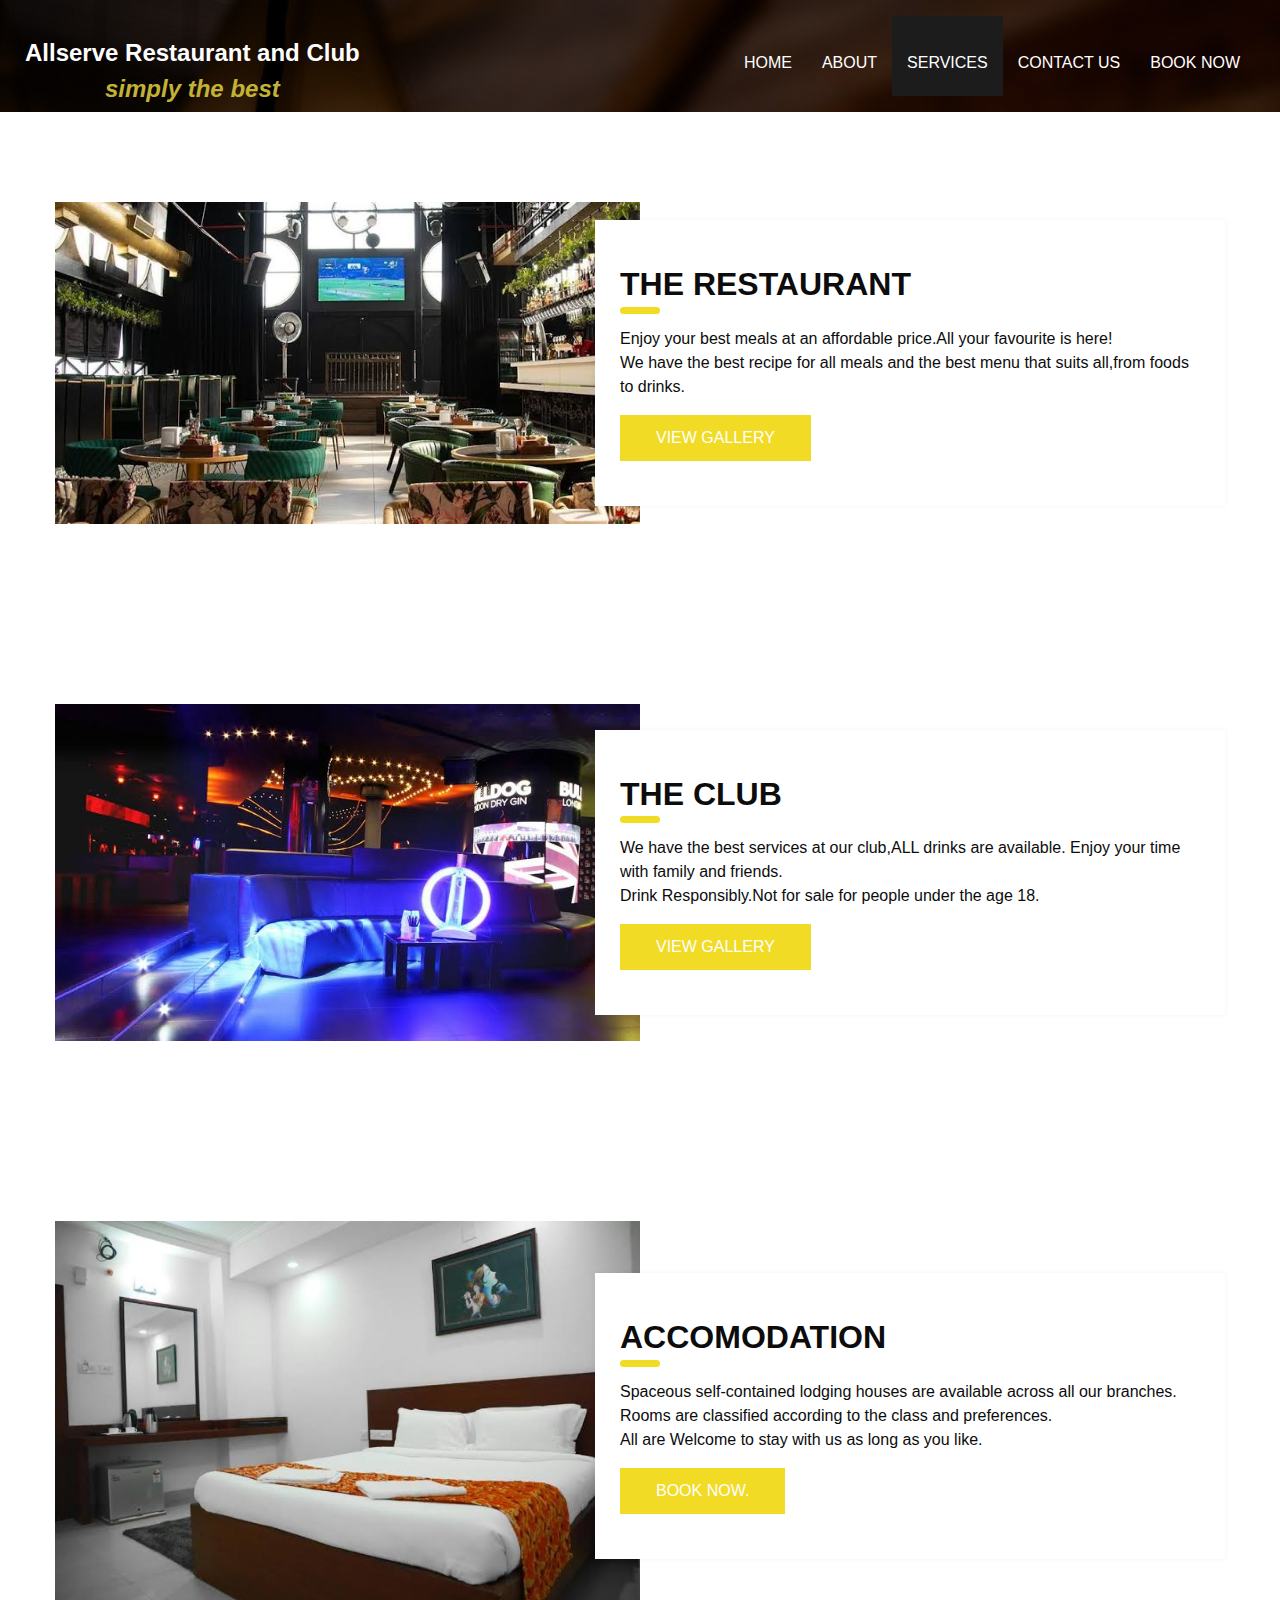
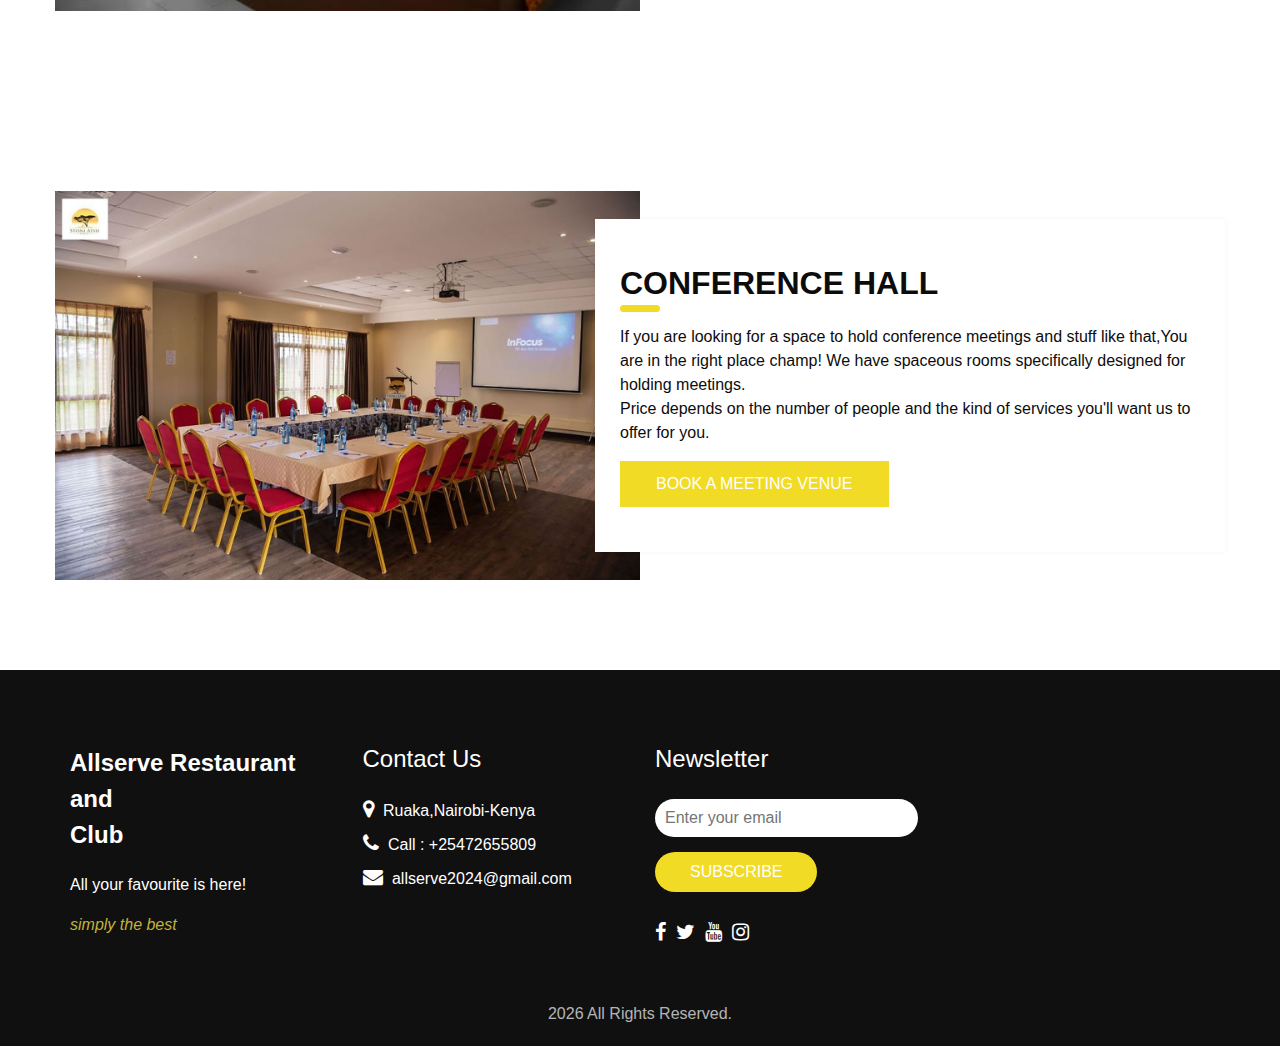
<file: Allserve Restaurant and Club/service.html>
<!DOCTYPE html>
<html>

<head>
  <!-- Basic -->
  <meta charset="utf-8" />
  <meta http-equiv="X-UA-Compatible" content="IE=edge" />
  <!-- Mobile Metas -->
  <meta name="viewport" content="width=device-width, initial-scale=1, shrink-to-fit=no" />
  <!-- Site Metas -->
  <meta name="keywords" content="" />
  <meta name="description" content="" />
  <meta name="author" content="" />
  <link rel="shortcut icon" href="images/favicon.png" type="image/x-icon">

  <title>Allserve Restaurant and Club</title>

  <!-- bootstrap css -->
  <link rel="stylesheet" type="text/css" href="css/bootstrap.css" />

  <!-- stylesheet -->
  <link href="css/style.css" rel="stylesheet" />
  <!-- responsive style -->
  <link href="css/responsive.css" rel="stylesheet" />
</head>

<body class="sub_page">
<div class="hero_area">
  <!-- header section strats -->
  <div class="hero_bg_box">
    <div class="img-box">
      <img src="images/overview.jpg" alt="overview">
    </div>
  </div>

  <header class="header_section">
    <div class="header_bottom">
      <div class="container-fluid">
        <nav class="navbar navbar-expand-lg custom_nav-container">
        <a class="navbar-brand" href="index.html">
          <br>
          <span>
                Allserve Restaurant and Club
              </span>
          <span style="font-style: italic; color: rgb(194, 178, 55);">
                simply the best
              </span>
        </a>
          <button class="navbar-toggler" type="button" data-toggle="collapse" data-target="#navbarSupportedContent" aria-controls="navbarSupportedContent" aria-expanded="false" aria-label="Toggle navigation">
            <span class=""></span>
          </button>

          <div class="collapse navbar-collapse ml-auto" id="navbarSupportedContent">
            <ul class="navbar-nav  ">
              <li class="nav-item ">
                <a class="nav-link" href="index.html">Home <span class="sr-only">(current)</span></a>
              </li>
              <li class="nav-item">
                <a class="nav-link" href="about.html"> About</a>
              </li>
              <li class="nav-item active">
                <a class="nav-link" href="service.html"> Services </a>
              </li>
              <li class="nav-item">
                <a class="nav-link" href="contact.html">Contact us</a>
              </li>
              <li class="nav-item">
              <a class="nav-link" href="book.html">Book Now</a>
            </li>
            </ul>
          </div>
        </nav>
      </div>
    </div>
  </header>
  <!-- end header section -->
</div>

<!-- service section -->


<section class="about_section layout_padding">
  <div class="container">
    <div class="row">
      <div class="col-md-6 px-0">
        <div class="img_container">
          <div class="img-box">
            <img src="images/images.jpeg" alt="restaurant" />
          </div>
        </div>
      </div>
      <div class="col-md-6 px-0">
        <div class="detail-box">
          <div class="heading_container ">
            <h2>
              The Restaurant
            </h2>
          </div>
          <p>
            Enjoy your best meals at an affordable price.All your favourite is here!
            <br>
            We have the best recipe for all meals and the best menu that suits all,from foods to drinks.
          </p>
          <div class="btn-box">
            <a href="">
              View Gallery
            </a>
          </div>
        </div>
      </div>
    </div>
  </div>
</section>

<section class="about_section layout_padding">
  <div class="container">
    <div class="row">
      <div class="col-md-6 px-0">
        <div class="img_container">
          <div class="img-box">
            <img src="images/images%20(2).jpeg" alt="club" />
          </div>
        </div>
      </div>
      <div class="col-md-6 px-0">
        <div class="detail-box">
          <div class="heading_container ">
            <h2>
              The Club
            </h2>
          </div>
          <p>
            We have the best services at our club,ALL drinks are available.
            Enjoy your time with family and friends.
            <br>
            Drink Responsibly.Not for sale for people under the age 18.
          </p>
          <div class="btn-box">
            <a href="">
              view Gallery
            </a>
          </div>
        </div>
      </div>
    </div>
  </div>
</section>

<section class="about_section layout_padding">
  <div class="container">
    <div class="row">
      <div class="col-md-6 px-0">
        <div class="img_container">
          <div class="img-box">
            <img src="images/images%20(1).jpeg" alt="" />
          </div>
        </div>
      </div>
      <div class="col-md-6 px-0">
        <div class="detail-box">
          <div class="heading_container ">
            <h2>
              Accomodation
            </h2>
          </div>
          <p>
            Spaceous self-contained lodging houses are available across all our branches.
            <br>
            Rooms are classified according to the class and preferences.
            <br>
            All are Welcome to stay with us as long as you like.
          </p>
          <div class="btn-box">
            <a href="">
              Book now.
            </a>
          </div>
        </div>
      </div>
    </div>
  </div>
</section>
<section class="about_section layout_padding">
  <div class="container">
    <div class="row">
      <div class="col-md-6 px-0">
        <div class="img_container">
          <div class="img-box">
            <img src="images/conference.jpg" alt="" />
          </div>
        </div>
      </div>
      <div class="col-md-6 px-0">
        <div class="detail-box">
          <div class="heading_container ">
            <h2>
              Conference Hall
            </h2>
          </div>
          <p>
            If you are looking for a space to hold conference meetings and stuff like that,You are in the right place champ!
            We have spaceous rooms specifically designed for holding meetings.
            <br>
            Price depends on the number of people and the kind of services you'll want us to offer for you.
          </p>
          <div class="btn-box">
            <a href="book.html">
              Book a meeting venue
            </a>
          </div>
        </div>
      </div>
    </div>
  </div>
</section>
<!-- end service section -->

<!-- info section -->
<section class="info_section ">
  <div class="container">
    <div class="row">
      <div class="col-md-3">
        <div class="info_logo">
          <a class="navbar-brand" href="index.html">
              <span>
                Allserve Restaurant
                  <br>
                  and
                  <br>
                  Club
              </span>
          </a>
          <p>
            All your favourite is here!
          </p>
          <span style="font-style: italic; color: rgb(194, 178, 55);">
                simply the best
              </span>
        </div>
      </div>
      <div class="col-md-3">
        <div class="info_info">
          <h5>
            Contact Us
          </h5>
        </div>
        <div class="info_contact">
          <a href="" class="">
            <i class="fa fa-map-marker" aria-hidden="true"></i>
            <span>
                Ruaka,Nairobi-Kenya
              </span>
          </a>
          <a href="" class="">
            <i class="fa fa-phone" aria-hidden="true"></i>
            <span>
                Call : +25472655809
              </span>
          </a>
          <a href="" class="">
            <i class="fa fa-envelope" aria-hidden="true"></i>
            <span>
                allserve2024@gmail.com
              </span>
          </a>
        </div>
      </div>
      <div class="col-md-3">
        <div class="info_form ">
          <h5>
            Newsletter
          </h5>
          <form action="#">
            <input type="email" placeholder="Enter your email">
            <button>
              Subscribe
            </button>
          </form>
          <div class="social_box">
            <a href="">
              <i class="fa fa-facebook" aria-hidden="true"></i>
            </a>
            <a href="">
              <i class="fa fa-twitter" aria-hidden="true"></i>
            </a>
            <a href="">
              <i class="fa fa-youtube" aria-hidden="true"></i>
            </a>
            <a href="">
              <i class="fa fa-instagram" aria-hidden="true"></i>
            </a>
          </div>
        </div>
      </div>
    </div>
  </div>
</section>

<!-- end info_section -->




<!-- footer section -->
<footer class="container-fluid footer_section">
  <p>
    <span id="currentYear"></span> All Rights Reserved.
  </p>
</footer>

<script src="js/jquery-3.4.1.min.js"></script>
<script src="js/bootstrap.js"></script>
<script src="js/custom.js"></script>
</body>

</html>
</file>
<file: Allserve Restaurant and Club/css/responsive.css>
@media (max-width: 1120px) {}

@media (max-width: 992px) {
  .hero_area {
    min-height: auto;
  }

  .navbar-nav {
    align-items: center;
  }

  .custom_nav-container .navbar-toggler {
    margin-bottom: 15px;
  }

  .custom_nav-container.navbar-expand-lg .navbar-nav .nav-item .nav-link {
    padding: 10px 25px;
    margin: 5px 0;
  }

  .custom_nav-container.navbar-expand-lg .form-inline {
    justify-content: center;
  }

  .custom_nav-container.navbar-expand-lg {
    padding-top: 10px;
    align-items: center;
  }

  .slider_section {
    padding: 45px 0 150px 0;
  }

  .sub_page .custom_nav-container.navbar-expand-lg .navbar-nav .nav-item .nav-link {
    padding-bottom: 15px;
  }
}

@media (max-width: 768px) {
  .slider_section ol.carousel-indicators {
    justify-content: center;
  }

  .slider_section {
    text-align: center;
  }

  .slider_section .img-box {
    margin-top: 35px;
  }

  .slider_section .detail-box .btn-box {
    justify-content: center;
    flex-wrap: wrap;
  }

  .about_section .heading_container {
    margin-bottom: 0;
  }

  .about_section .row {
    flex-direction: column-reverse;
  }

  .about_section .detail-box {
    margin-left: 0;
    width: 100%;
    box-shadow: 0 0 5px 0 rgba(0, 0, 0, 0.15);
  }

  .service_section .service_container {
    flex-wrap: wrap;
  }

  .client_section .carousel_btn-box {
    margin-top: 25px;
  }

  .client_section .carousel-control-prev,
  .client_section .carousel-control-next {
    position: unset;
    transform: none;
    margin: 0 2.5px;
  }

  .info_section .row .col-md-3 {

    display: flex;
    flex-direction: column;
    align-items: center;
    text-align: center;

  }

  .info_section .info_logo {
    align-items: center;
  }

  .info_section .info_form .social_box {
    justify-content: center;
  }

  .info_section .info_form .social_box a {
    margin: 0 5px;
  }
}

@media (max-width: 576px) {
  .header_top a span {
    display: none;
  }

  .slider_section .detail-box h1 {
    font-size: 2.5rem;
    line-height: 55px;
  }
}

@media (max-width: 480px) {}

@media (max-width: 420px) {}

@media (max-width: 376px) {}

@media (min-width: 1200px) {
  .container {
    max-width: 1170px;
  }
}
</file>
<file: Allserve Restaurant and Club/css/style.css>
@import url("font-awesome.min.css");
body {
  font-family: "Poppins", sans-serif;
  color: #0c0c0c;
  background-color: #ffffff;
}

.layout_padding {
  padding-top: 90px;
  padding-bottom: 90px;
}

.layout_padding2 {
  padding-top: 45px;
  padding-bottom: 45px;
}

.layout_padding2-top {
  padding-top: 45px;
}

.layout_padding2-bottom {
  padding-bottom: 45px;
}

.layout_padding-top {
  padding-top: 90px;
}

.layout_padding-bottom {
  padding-bottom: 90px;
}

.heading_container {
  display: -webkit-box;
  display: -ms-flexbox;
  display: flex;
  -webkit-box-orient: vertical;
  -webkit-box-direction: normal;
      -ms-flex-direction: column;
          flex-direction: column;
}

.heading_container h2 {
  position: relative;
  font-weight: bold;
  text-transform: uppercase;
  padding-bottom: 10px;
}

.heading_container h2::before {
  content: "";
  width: 40px;
  height: 7px;
  background-color: #f1db25;
  border-radius: 10px;
  position: absolute;
  bottom: 0;
  left: 0;
}

.heading_container.heading_center {
  -webkit-box-align: center;
      -ms-flex-align: center;
          align-items: center;
  text-align: center;
}

.heading_container.heading_center h2::before {
  left: 50%;
  -webkit-transform: translateX(-50%);
          transform: translateX(-50%);
}

/*header section*/
.hero_area {
  min-height: 100vh;
  display: -webkit-box;
  display: -ms-flexbox;
  display: flex;
  -webkit-box-orient: vertical;
  -webkit-box-direction: normal;
      -ms-flex-direction: column;
          flex-direction: column;
  position: relative;
}

.hero_bg_box {
  position: absolute;
  top: 0;
  left: 0;
  width: 100%;
  height: 100%;
  overflow: hidden;
  z-index: -1;
  display: -webkit-box;
  display: -ms-flexbox;
  display: flex;
  -webkit-box-pack: center;
      -ms-flex-pack: center;
          justify-content: center;
}

.hero_bg_box .img-box {
  width: 100%;
}

.hero_bg_box .img-box img {
  min-width: 100%;
  min-height: 100%;
}

.hero_bg_box::before {
  content: "";
  position: absolute;
  top: 0;
  left: 0;
  width: 100%;
  height: 100%;
  background: -webkit-gradient(linear, left top, right top, from(rgba(0, 0, 0, 0.8)), to(rgba(0, 0, 0, 0.35)));
  background: linear-gradient(to right, rgba(0, 0, 0, 0.8), rgba(0, 0, 0, 0.35));
}

.sub_page .hero_area {
  min-height: auto;
}

.sub_page .custom_nav-container.navbar-expand-lg .navbar-nav .nav-item .nav-link {
  padding-bottom: 21px;
}

.hero_area.sub_pages {
  height: auto;
}

.header_section {
  padding: 0;
}

.header_section .container-fluid {
  padding-right: 25px;
  padding-left: 25px;
}

.header_section .nav_container {
  margin: 0 auto;
}

.header_top {
  background-color: #1c1c1c;
  padding: 15px 0;
}

.header_top .contact_link-container {
  display: -webkit-box;
  display: -ms-flexbox;
  display: flex;
  -webkit-box-pack: justify;
      -ms-flex-pack: justify;
          justify-content: space-between;
}

.header_top .contact_link-container a {
  display: -webkit-box;
  display: -ms-flexbox;
  display: flex;
  -webkit-box-align: center;
      -ms-flex-align: center;
          align-items: center;
  color: #ffffff;
  font-size: 15px;
}

.header_top .contact_link-container a i {
  font-size: 20px;
  color: #f1db25;
  margin-right: 5px;
}

#navbarSupportedContent {
  -webkit-box-pack: justify;
      -ms-flex-pack: justify;
          justify-content: space-between;
}

.custom_nav-container {
  z-index: 99999;
  padding: 0;
}

.custom_nav-container .navbar-nav {
  margin-left: auto;
}

.custom_nav-container .navbar-nav .nav-item .nav-link {
  padding: 0;
  padding: 35px 15px 10px 15px;
  color: #ffffff;
  text-align: center;
  text-transform: uppercase;
  -webkit-transition: all .2s;
  transition: all .2s;
}

.custom_nav-container .navbar-nav .nav-item:hover .nav-link, .custom_nav-container .navbar-nav .nav-item.active .nav-link {
  background-color: #1c1c1c;
}

a,
a:hover,
a:focus {
  text-decoration: none;
}

a:hover,
a:focus {
  color: initial;
}

.btn,
.btn:focus {
  outline: none !important;
  -webkit-box-shadow: none;
          box-shadow: none;
}

.navbar-brand {
  display: -webkit-box;
  display: -ms-flexbox;
  display: flex;
  -webkit-box-orient: vertical;
  -webkit-box-direction: normal;
      -ms-flex-direction: column;
          flex-direction: column;
  -webkit-box-align: center;
      -ms-flex-align: center;
          align-items: center;
}

.navbar-brand span {
  font-weight: bold;
  color: #ffffff;
  font-size: 24px;
}

.custom_nav-container .navbar-toggler {
  outline: none;
}

.custom_nav-container .navbar-toggler {
  padding: 0;
  width: 37px;
  height: 42px;
  -webkit-transition: all 0.3s;
  transition: all 0.3s;
}

.custom_nav-container .navbar-toggler span {
  display: block;
  width: 32px;
  height: 4px;
  background-color: #ffffff;
  border-radius: 15px;
  margin: 7px 0;
  -webkit-transition: all 0.3s;
  transition: all 0.3s;
  position: relative;
  transition: all 0.3s;
}

.custom_nav-container .navbar-toggler span::before, .custom_nav-container .navbar-toggler span::after {
  content: "";
  position: absolute;
  left: 0;
  height: 100%;
  width: 100%;
  background-color: #ffffff;
  border-radius: 15px;
  top: -10px;
  -webkit-transition: all 0.3s;
  transition: all 0.3s;
}

.custom_nav-container .navbar-toggler span::after {
  top: 10px;
}

.custom_nav-container .navbar-toggler[aria-expanded="true"] {
  -webkit-transform: rotate(360deg);
          transform: rotate(360deg);
}

.custom_nav-container .navbar-toggler[aria-expanded="true"] span {
  -webkit-transform: rotate(45deg);
          transform: rotate(45deg);
}

.custom_nav-container .navbar-toggler[aria-expanded="true"] span::before, .custom_nav-container .navbar-toggler[aria-expanded="true"] span::after {
  -webkit-transform: rotate(90deg);
          transform: rotate(90deg);
  top: 0;
}

/*end header section*/
/* slider section */
.slider_section {
  -webkit-box-flex: 1;
      -ms-flex: 1;
          flex: 1;
  display: -webkit-box;
  display: -ms-flexbox;
  display: flex;
  -webkit-box-orient: vertical;
  -webkit-box-direction: normal;
      -ms-flex-direction: column;
          flex-direction: column;
  -webkit-box-pack: center;
      -ms-flex-pack: center;
          justify-content: center;
  color: #ffffff;
}

.slider_section .row {
  -webkit-box-align: center;
      -ms-flex-align: center;
          align-items: center;
}

.slider_section .detail-box {
  width: 100%;
  margin: 0 auto;
}

.slider_section .detail-box h1 {
  text-transform: uppercase;
  font-size: 3rem;
  color: #ffffff;
  font-weight: 600;
}

.slider_section .detail-box h1 span {
  color: #f1db25;
}

.slider_section .detail-box p {
  margin-top: 25px;
}

.slider_section .detail-box .btn-box {
  display: -webkit-box;
  display: -ms-flexbox;
  display: flex;
  margin-top: 30px;
}

.slider_section .detail-box .btn-box a {
  width: 180px;
  text-align: center;
  margin: 5px;
}

.slider_section .detail-box .btn-box .btn-1 {
  display: inline-block;
  padding: 10px 35px;
  background-color: #ffffff;
  color: #000000;
  -webkit-transition: all 0.3s;
  transition: all 0.3s;
  border: 1px solid transparent;
}

.slider_section .detail-box .btn-box .btn-1:hover {
  background-color: transparent;
  border-color: #ffffff;
  color: #ffffff;
}

.slider_section .detail-box .btn-box .btn-2 {
  display: inline-block;
  padding: 10px 35px;
  background-color: #f1db25;
  color: #ffffff;
  -webkit-transition: all 0.3s;
  transition: all 0.3s;
  border: 1px solid transparent;
}

.slider_section .detail-box .btn-box .btn-2:hover {
  background-color: transparent;
  border-color: #f1db25;
  color: #f1db25;
}

.slider_section .img-box {
  display: -webkit-box;
  display: -ms-flexbox;
  display: flex;
}

.slider_section .img-box img {
  width: 100%;
}

.slider_section .idicator_container {
  position: relative;
}

.slider_section ol.carousel-indicators {
  margin: 0;
  bottom: -75px;
  -webkit-box-pack: end;
      -ms-flex-pack: end;
          justify-content: flex-end;
}

.slider_section ol.carousel-indicators li {
  width: 20px;
  height: 20px;
  border-radius: 100%;
  text-align: center;
  background-color: #f1db25;
  opacity: 1;
  border: none;
  margin: 0 4px;
}

.slider_section ol.carousel-indicators li.active {
  background-color: #ffffff;
}

.about_section .row {
  -webkit-box-align: center;
      -ms-flex-align: center;
          align-items: center;
}

.about_section .img_container .img-box img {
  width: 100%;
}

.about_section .detail-box {
  background-color: #ffffff;
  padding: 45px 25px;
  -webkit-box-shadow: 0 0 5px 0 rgba(0, 0, 0, 0.05);
          box-shadow: 0 0 5px 0 rgba(0, 0, 0, 0.05);
  position: relative;
  margin-left: -45px;
}

.about_section .detail-box p {
  margin-top: 5px;
}

.about_section .detail-box a {
  display: inline-block;
  padding: 10px 35px;
  background-color: #f1db25;
  color: #ffffff;
  -webkit-transition: all 0.3s;
  transition: all 0.3s;
  border: 1px solid transparent;
  text-transform: uppercase;
}

.about_section .detail-box a:hover {
  background-color: transparent;
  border-color: #f1db25;
  color: #f1db25;
}

.service_section {
  background-color: #1c1c1c;
}

.service_section .heading_container {
  color: #ffffff;
}

.service_section .box {
  background-color: #ffffff;
  padding: 25px 15px;
  text-align: center;
  -webkit-box-shadow: 0 0 15px 0 rgba(0, 0, 0, 0.2);
          box-shadow: 0 0 15px 0 rgba(0, 0, 0, 0.2);
  margin-top: 45px;
}

.service_section .box .img-box svg {
  width: 75px;
  height: auto;
  fill: #1c1c1c;
}

.service_section .box .detail-box {
  margin-top: 25px;
}

.service_section .box .detail-box h6 {
  font-size: 18px;
  font-weight: bold;
  text-transform: uppercase;
  margin-bottom: 20px;
}

.service_section .box .detail-box a {
  display: inline-block;
  padding: 8px 35px;
  background-color: #f1db25;
  color: #ffffff;
  -webkit-transition: all 0.3s;
  transition: all 0.3s;
  border: 1px solid transparent;
  margin-top: 10px;
}

.service_section .box .detail-box a:hover {
  background-color: transparent;
  border-color: #f1db25;
  color: #f1db25;
}

.client_section {
  text-align: center;
}

.client_section #carouselExampleControls {
  padding: 0 10%;
}

.client_section .box {
  display: -webkit-box;
  display: -ms-flexbox;
  display: flex;
  -webkit-box-orient: vertical;
  -webkit-box-direction: normal;
      -ms-flex-direction: column;
          flex-direction: column;
  -webkit-box-align: center;
      -ms-flex-align: center;
          align-items: center;
  margin-top: 45px;
}

.client_section .box .img-box {
  width: 145px;
}

.client_section .box .img-box img {
  width: 100%;
}

.client_section .box .detail-box {
  display: -webkit-box;
  display: -ms-flexbox;
  display: flex;
  -webkit-box-orient: vertical;
  -webkit-box-direction: normal;
      -ms-flex-direction: column;
          flex-direction: column;
  -webkit-box-align: center;
      -ms-flex-align: center;
          align-items: center;
  margin-top: 20px;
}

.client_section .box .detail-box h4 {
  font-weight: bold;
  font-size: 18px;
  padding: 0 10px;
  border-bottom: 1px solid #ffffff;
}

.client_section .box .detail-box p {
  margin-top: 10px;
}

.client_section .carousel_btn-box {
  display: -webkit-box;
  display: -ms-flexbox;
  display: flex;
  -webkit-box-pack: center;
      -ms-flex-pack: center;
          justify-content: center;
}

.client_section .carousel-control-prev,
.client_section .carousel-control-next {
  position: absolute;
  top: 50%;
  width: 45px;
  height: 45px;
  border: none;
  opacity: 1;
  background-color: #1c1c1c;
  color: #ffffff;
  border-radius: 100%;
  -webkit-transform: translateY(-50%);
          transform: translateY(-50%);
  font-size: 18px;
}

.client_section .carousel-control-prev:hover,
.client_section .carousel-control-next:hover {
  background-color: #f1db25;
}

.client_section .carousel-control-prev {
  left: 0;
}

.client_section .carousel-control-next {
  left: initial;
  right: 0;
}

/* contact section */
.contact_section {
  position: relative;
  color: #ffffff;
}

.contact_section .row {
  -webkit-box-align: center;
      -ms-flex-align: center;
          align-items: center;
}

.contact_section .contact_form-container {
  margin-top: 35px;
}

.contact_section .contact_form-container input {
  border: none;
  outline: none;
  color: #000000;
  height: 45px;
  width: 100%;
  margin: 15px 0;
  padding-left: 15px;
  background-color: #ffffff;
}

.contact_section .contact_form-container input::-webkit-input-placeholder {
  color: #000000;
  text-transform: uppercase;
}

.contact_section .contact_form-container input:-ms-input-placeholder {
  color: #000000;
  text-transform: uppercase;
}

.contact_section .contact_form-container input::-ms-input-placeholder {
  color: #000000;
  text-transform: uppercase;
}

.contact_section .contact_form-container input::placeholder {
  color: #000000;
  text-transform: uppercase;
}

.contact_section .contact_form-container input.message_input {
  height: 120px;
}

.contact_section .contact_form-container .btn-box {
  display: -webkit-box;
  display: -ms-flexbox;
  display: flex;
  -webkit-box-pack: center;
      -ms-flex-pack: center;
          justify-content: center;
  margin-top: 25px;
}

.contact_section .contact_form-container button {
  display: inline-block;
  padding: 10px 60px;
  background-color: #f1db25;
  color: #ffffff;
  -webkit-transition: all 0.3s;
  transition: all 0.3s;
  border: 1px solid transparent;
  text-transform: uppercase;
  font-weight: bold;
}

.contact_section .contact_form-container button:hover {
  background-color: transparent;
  border-color: #f1db25;
  color: #f1db25;
}

.contact_bg_box {
  position: absolute;
  top: 0;
  left: 0;
  width: 100%;
  height: 100%;
  overflow: hidden;
  z-index: -1;
  display: -webkit-box;
  display: -ms-flexbox;
  display: flex;
  -webkit-box-pack: center;
      -ms-flex-pack: center;
          justify-content: center;
  -webkit-box-align: center;
      -ms-flex-align: center;
          align-items: center;
}

.contact_bg_box .img-box {
  width: 100%;
}

.contact_bg_box .img-box img {
  min-width: 100%;
  min-height: 100%;
}

.contact_bg_box::before {
  content: "";
  position: absolute;
  top: 0;
  left: 0;
  width: 100%;
  height: 100%;
  background: -webkit-gradient(linear, left top, right top, from(rgba(0, 0, 0, 0.7)), to(rgba(0, 0, 0, 0.35)));
  background: linear-gradient(to right, rgba(0, 0, 0, 0.7), rgba(0, 0, 0, 0.35));
}

/* end contact section */
.team_section .box {
  display: -webkit-box;
  display: -ms-flexbox;
  display: flex;
  -webkit-box-orient: vertical;
  -webkit-box-direction: normal;
      -ms-flex-direction: column;
          flex-direction: column;
  overflow: hidden;
  margin-top: 45px;
  position: relative;
}

.team_section .box .img-box {
  width: 100%;
}

.team_section .box .img-box img {
  width: 100%;
}

.team_section .box .detail-box {
  position: absolute;
  width: 100%;
  color: #ffffff;
  padding: 25px 15px;
  text-align: center;
  bottom: 0;
  background-color: rgba(28, 28, 28, 0.75);
}

.team_section .btn-box {
  display: -webkit-box;
  display: -ms-flexbox;
  display: flex;
  -webkit-box-pack: center;
      -ms-flex-pack: center;
          justify-content: center;
  margin-top: 45px;
}

.team_section .btn-box a {
  display: inline-block;
  padding: 10px 45px;
  background-color: #f1db25;
  color: #ffffff;
  -webkit-transition: all 0.3s;
  transition: all 0.3s;
  border: 1px solid transparent;
}

.team_section .btn-box a:hover {
  background-color: transparent;
  border-color: #f1db25;
  color: #f1db25;
}

.info_section {
  background-color: #101010;
  color: #ffffff;
  padding: 75px 0 10px 0;
}

.info_section .row > div {
  margin-bottom: 25px;
}

.info_section h5 {
  margin-bottom: 25px;
  font-size: 24px;
}

.info_section .info_logo {
  display: -webkit-box;
  display: -ms-flexbox;
  display: flex;
  -webkit-box-orient: vertical;
  -webkit-box-direction: normal;
      -ms-flex-direction: column;
          flex-direction: column;
  -webkit-box-align: start;
      -ms-flex-align: start;
          align-items: flex-start;
}

.info_section .info_logo .navbar-brand {
  padding: 0;
  margin-bottom: 20px;
}

.info_section .info_logo .navbar-brand span {
  font-size: 24px;
  color: #ffffff;
}

.info_section .info_links ul {
  padding: 0;
}

.info_section .info_links ul li {
  list-style-type: none;
}

.info_section .info_links ul li a {
  color: #ffffff;
}

.info_section .info_contact {
  display: -webkit-box;
  display: -ms-flexbox;
  display: flex;
  -webkit-box-orient: vertical;
  -webkit-box-direction: normal;
      -ms-flex-direction: column;
          flex-direction: column;
}

.info_section .info_contact a {
  color: #ffffff;
  margin-bottom: 10px;
}

.info_section .info_contact a i {
  font-size: 20px;
  margin-right: 5px;
}

.info_section .info_form form input {
  outline: none;
  border: none;
  width: 100%;
  padding: 7px 10px;
  border-radius: 30px;
}

.info_section .info_form form button {
  padding: 8px 35px;
  outline: none;
  border: none;
  color: #ffffff;
  background: #f1db25;
  border-radius: 30px;
  margin-top: 15px;
  text-transform: uppercase;
}

.info_section .info_form .social_box {
  margin-top: 25px;
  width: 100%;
  display: -webkit-box;
  display: -ms-flexbox;
  display: flex;
}

.info_section .info_form .social_box a {
  margin-right: 10px;
  color: #ffffff;
  font-size: 20px;
}

/* footer section*/
.footer_section {
  font-weight: 500;
  display: -webkit-box;
  display: -ms-flexbox;
  display: flex;
  -webkit-box-pack: center;
      -ms-flex-pack: center;
          justify-content: center;
  padding: 20px;
  background-color: #101010;
}

.footer_section p {
  color: rgba(254, 254, 255, 0.7);
  margin: 0;
  text-align: center;
}

.footer_section a {
  color: rgba(254, 254, 255, 0.7);
}

/* end footer section*/
/*# sourceMappingURL=style.css.map */
</file>
